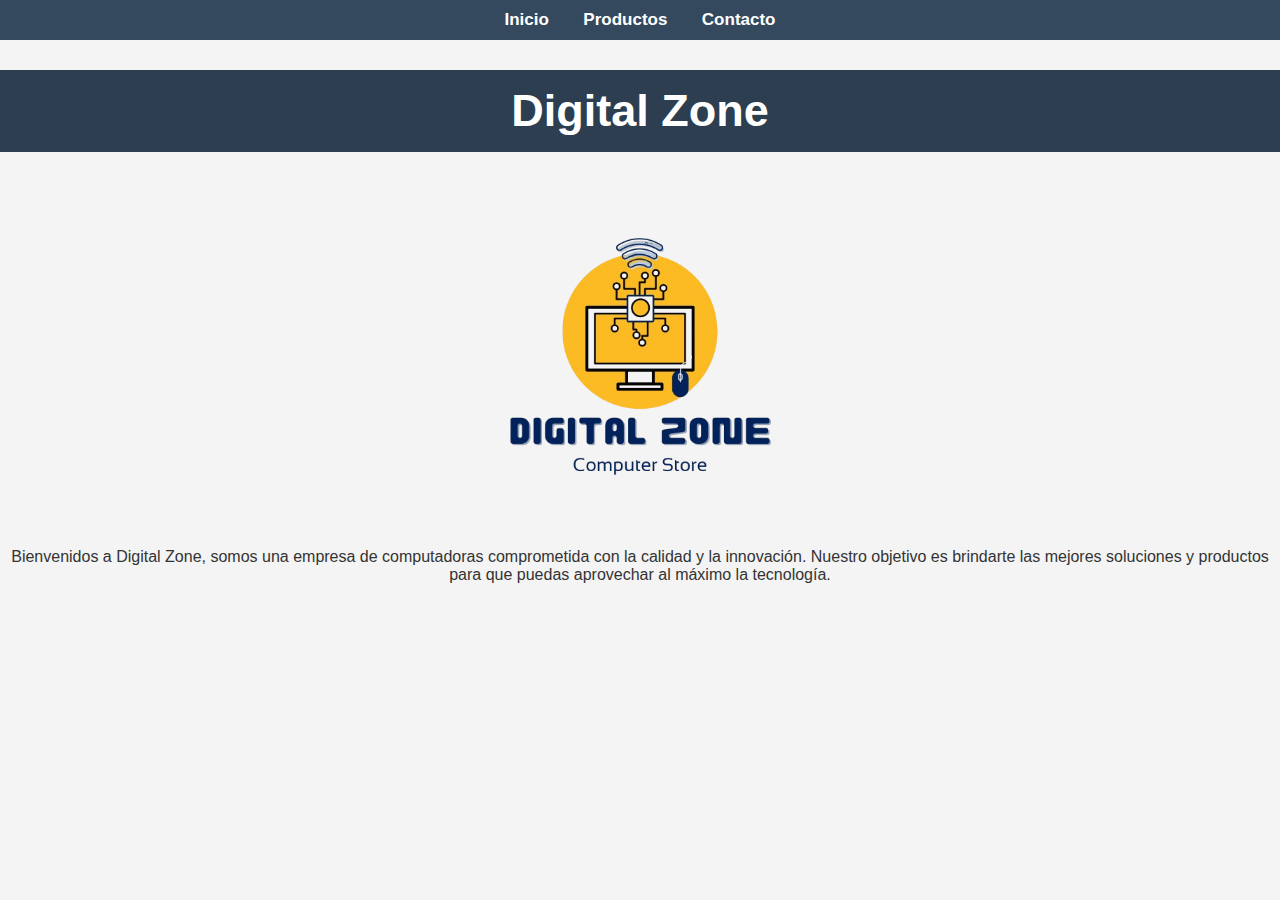
<file: index.html>
<!DOCTYPE html>
<html lang="en">
<head>
    <meta charset="UTF-8">
    <meta name="viewport" content="width=device-width, initial-scale=1.0">
    <title>Digital Zone</title>
    <link rel="stylesheet" type="text/css" href="css/estilos.css">
    <link rel="icon" type="image/png" href="js/logo3.png">
</head>
<body>
    <nav>
        <a href="index.html" class="menu">Inicio</a>
        <a href="producto.html" class="menu">Productos</a>
        <a href="contacto.html" class="menu">Contacto</a>
    </nav>
    <header>
        <h1 class="titulo">Digital Zone</h1>
        <img src="js/logo3.png" alt="Digital Zone Logo" class="logo">
    </header>
    <p class="texto">Bienvenidos a Digital Zone, somos una empresa de computadoras comprometida con la calidad y la innovación. Nuestro objetivo es brindarte las mejores soluciones y productos para que puedas aprovechar al máximo la tecnología.</p>
</body>
</html>
</file>
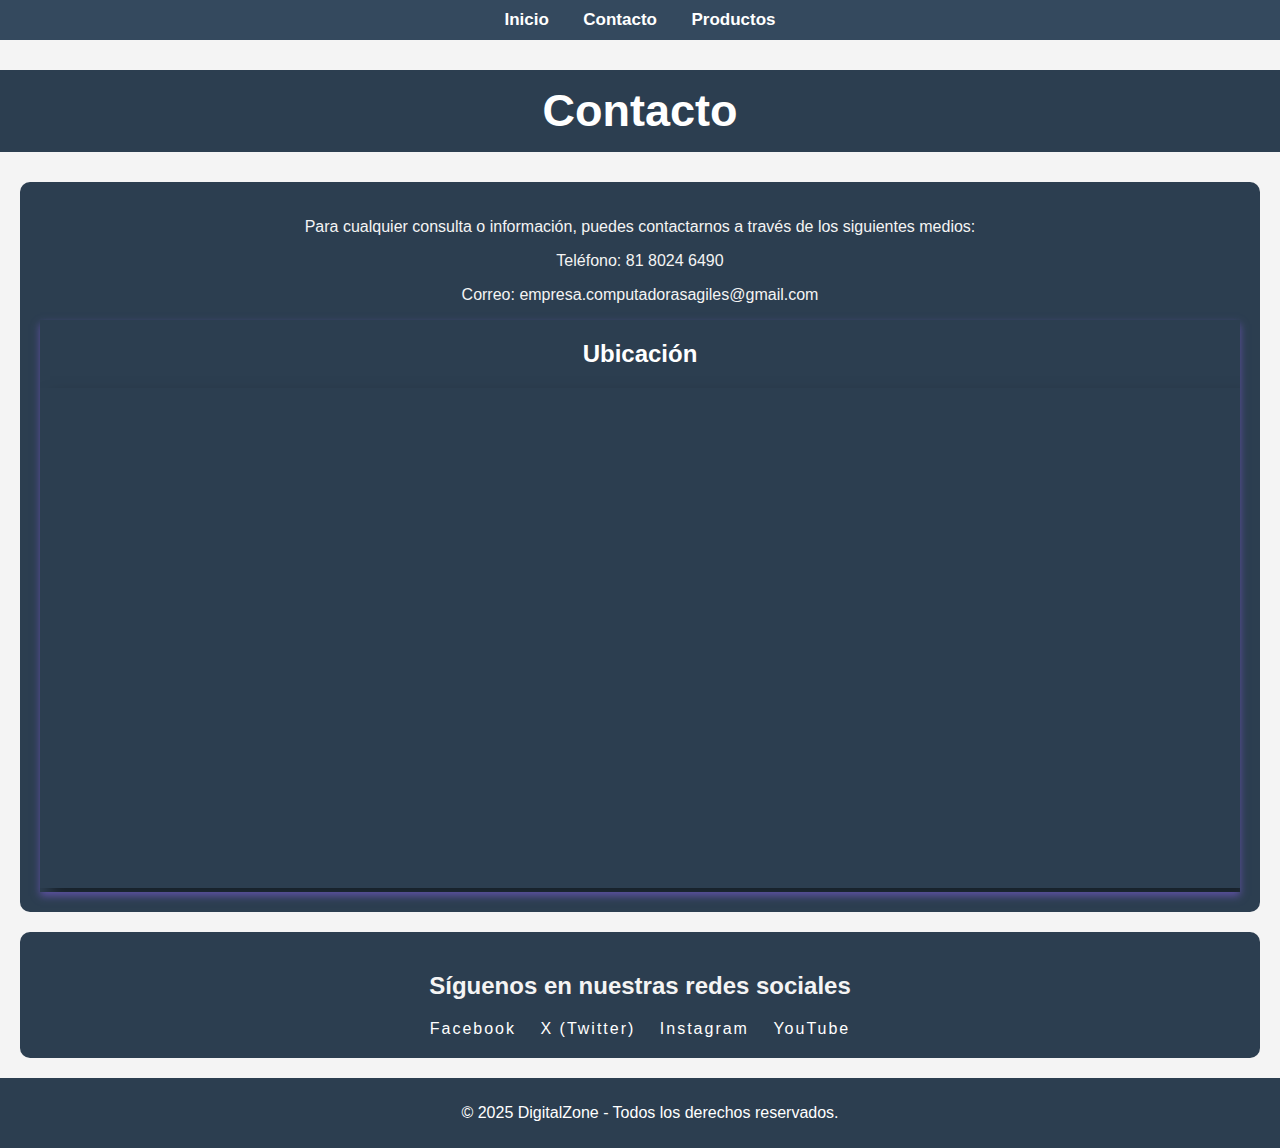
<file: contacto.html>
<!DOCTYPE html>
<html lang="en">
<head>
    <meta charset="UTF-8">
    <meta name="viewport" content="width=device-width, initial-scale=1.0">
    <title>CONTACTO</title>
    <link rel="stylesheet" type="text/css" href="css/estilos.css">
    <link rel="icon" type="js/png" href="js/logo3.png">
</head>
<body>
    <nav>
        <a href="index.html" class="menu">Inicio</a>
        <a href="contacto.html" class="menu">Contacto</a>
        <a href="producto.html" class="menu">Productos</a>
    </nav>
    
    <h1 class="titulo2">Contacto</h1>
    <section class="contacto">
        <p>Para cualquier consulta o información, puedes contactarnos a través de los siguientes medios:</p>
        <p>Teléfono: 81 8024 6490</p>
        <p>Correo: empresa.computadorasagiles@gmail.com</p>
        
        <div class="contenedor-mapa">
            <h2>Ubicación</h2>
            <iframe src="https://www.google.com/maps/embed?pb=!1m14!1m12!1m3!1d8785.010775107765!2d-98.99808893124876!3d21.985797046477337!2m3!1f0!2f0!3f0!3m2!1i1024!2i768!4f13.1!5e1!3m2!1ses-419!2smx!4v1740977362230!5m2!1ses-419!2smx" width="600" height="450" style="border:0;" allowfullscreen="" loading="lazy" referrerpolicy="no-referrer-when-downgrade"></iframe>
        </div>
    </section>
    
    <section class="sociales">
        <h2>Síguenos en nuestras redes sociales</h2>
        <a class="red"href="#">Facebook</a>
        <a class="red"href="#">X (Twitter)</a>
        <a class="red"href="#">Instagram</a>
        <a class="red"href="#">YouTube</a>
    </section>
    
    <footer class="derechos">
        <p>&copy; 2025 DigitalZone - Todos los derechos reservados.</p>
    </footer>
</body>
</html>
</file>
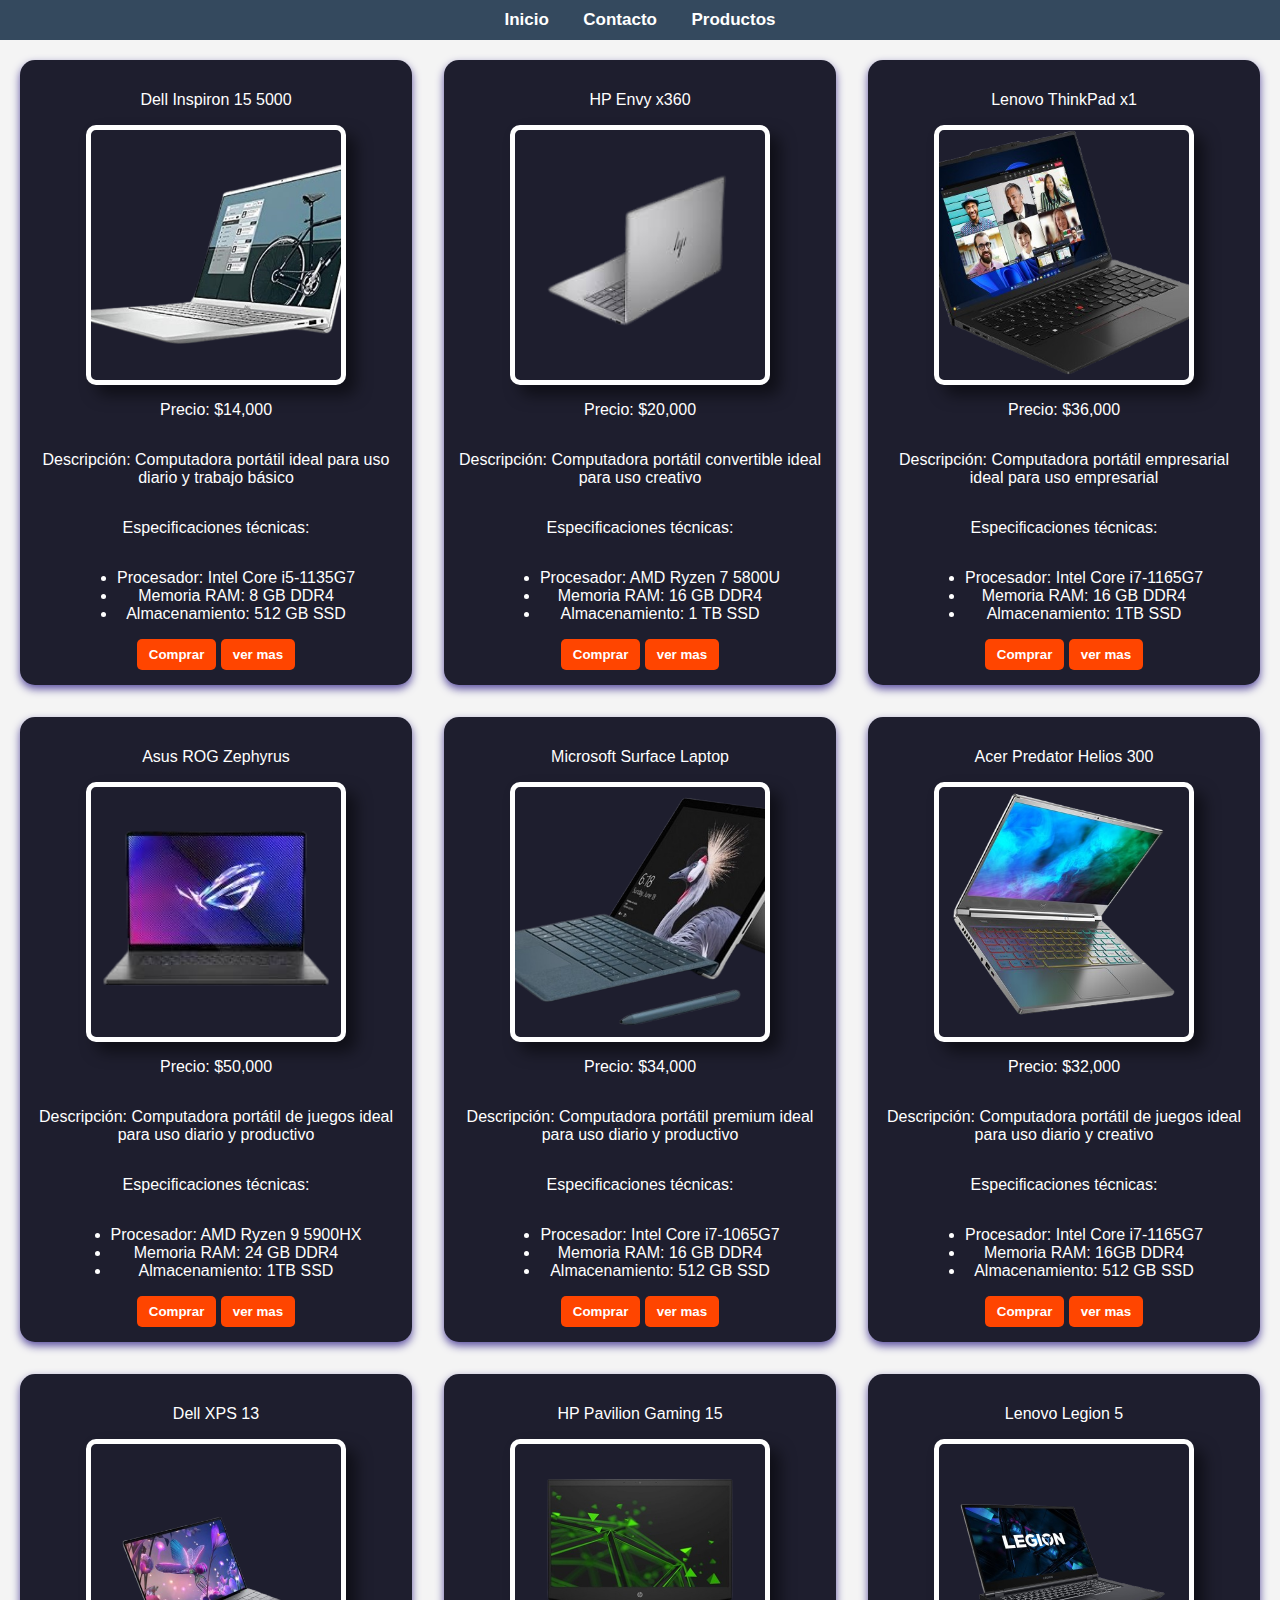
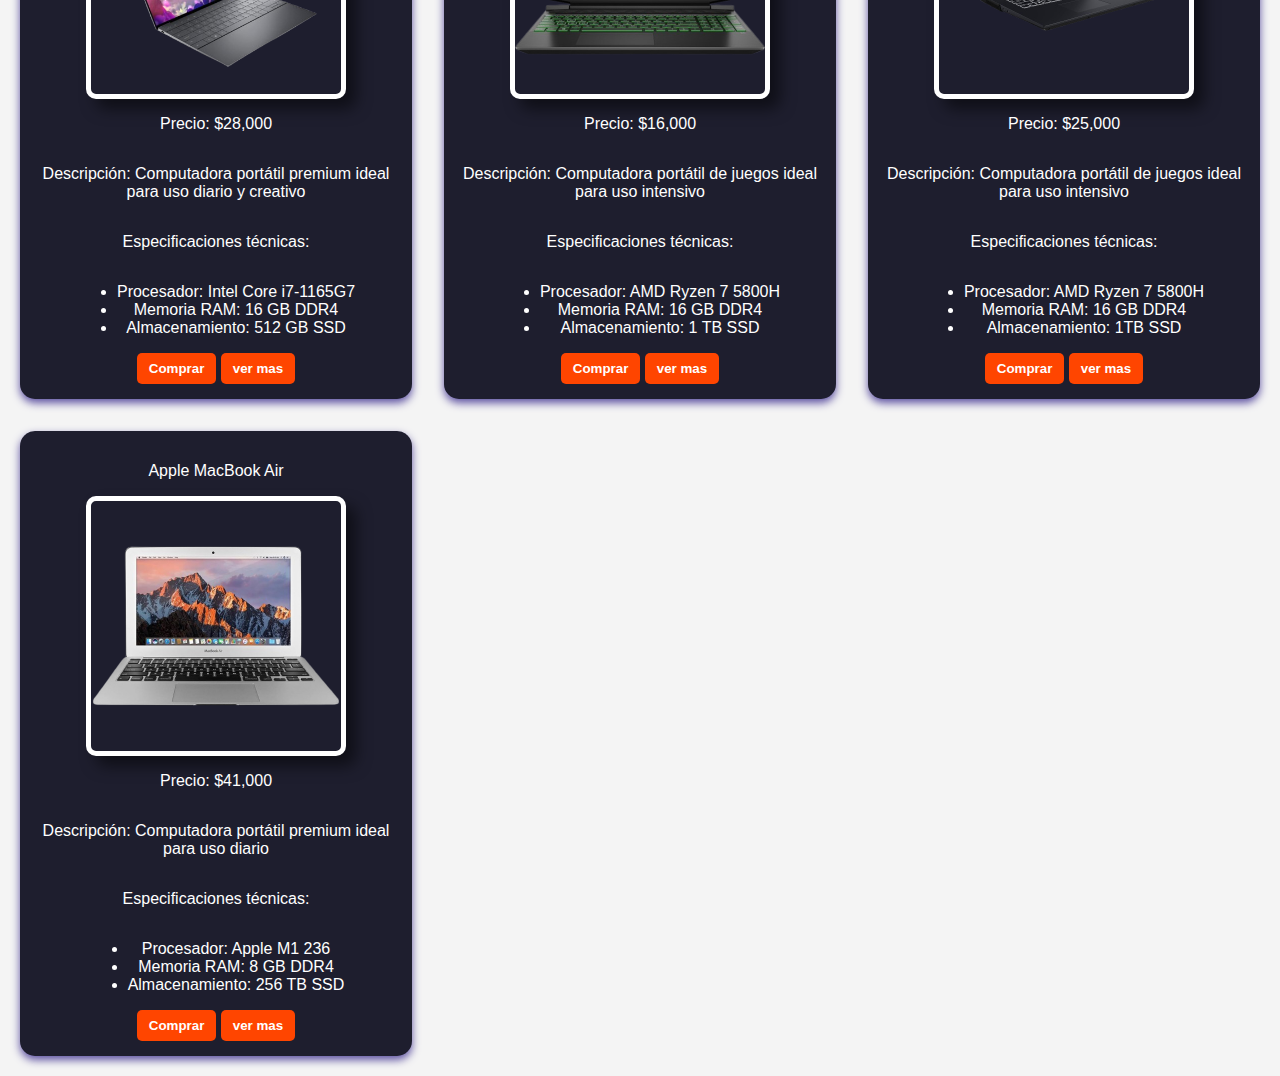
<file: producto.html>
<!DOCTYPE html>
<html lang="en">
<head>
    <meta charset="UTF-8">
    <meta name="viewport" content="width=device-width, initial-scale=1.0">
    <title>Productos</title>
    <link rel="stylesheet" type="text/css" href="css/estilos.css">
    <link rel="icon" type="js/png" href="js/logo3.png">
</head>
<body>
    <nav>
        <a href="index.html" class="menu">Inicio</a>
        <a href="contacto.html" class="menu">Contacto</a>
        <a href="producto.html" class="menu">Productos</a>
    </nav>

    <div class="contenedor2">
        <div class="imagen_1">
            <p class="tema">Dell Inspiron 15 5000</p>
            <img class="img_imagenes" src="imagenes/imagen01.png" alt="">
            <p class="tema">Precio: $14,000</p>
            <p class="tema">Descripción: Computadora portátil ideal para uso diario y trabajo básico</p>
            <p class="descripción_imagen">Especificaciones técnicas:</p>
            <ul>
                <li class="tema">Procesador: Intel Core i5-1135G7</li>
                <li class="tema">Memoria RAM: 8 GB DDR4</li>
                <li class="tema">Almacenamiento: 512 GB SSD</li>
            </ul>
            <div class="contenedor1">
                <button class="boton">Comprar</button>
                <button class="boton">ver mas</button>
            </div>
        </div>

        <div class="imagen_1">
            <p class="tema">HP Envy x360</p>
            <img class="img_imagenes" src="imagenes/imagen02.png" alt="">
            <p class="tema">Precio: $20,000</p>
            <p class="tema">Descripción: Computadora portátil convertible ideal para uso creativo</p>
            <p class="descripción_imagen">Especificaciones técnicas:</p>
            <ul>
                <li class="tema">Procesador: AMD Ryzen 7 5800U</li>
                <li class="tema">Memoria RAM: 16 GB DDR4</li>
                <li class="tema">Almacenamiento: 1 TB SSD</li>
            </ul>
            <div class="contenedor1">
                <button class="boton">Comprar</button>
                <button class="boton">ver mas</button>
            </div>
        </div>

        <div class="imagen_1">
            <p class="tema">Lenovo ThinkPad x1</p>
            <img class="img_imagenes" src="imagenes/imagen03.png" alt="">
            <p class="tema">Precio: $36,000</p>
            <p class="tema">Descripción: Computadora portátil empresarial ideal para uso empresarial</p>
            <p class="descripción_imagen">Especificaciones técnicas:</p>
            <ul>
                <li class="tema">Procesador: Intel Core i7-1165G7</li>
                <li class="tema">Memoria RAM: 16 GB DDR4</li>
                <li class="tema">Almacenamiento: 1TB SSD</li>
            </ul>
            <div class="contenedor1">
                <button class="boton">Comprar</button>
                <button class="boton">ver mas</button>
            </div>
        </div>

        <div class="imagen_1">
            <p class="tema">Asus ROG Zephyrus</p>
            <img class="img_imagenes" src="imagenes/imagen04.png" alt="">
            <p class="tema">Precio: $50,000</p>
            <p class="tema">Descripción: Computadora portátil de juegos ideal para uso diario y productivo</p>
            <p class="descripción_imagen">Especificaciones técnicas:</p>
            <ul>
                <li class="tema">Procesador: AMD Ryzen 9 5900HX</li>
                <li class="tema">Memoria RAM: 24 GB DDR4</li>
                <li class="tema">Almacenamiento: 1TB SSD</li>
            </ul>
            <div class="contenedor1">
                <button class="boton">Comprar</button>
                <button class="boton">ver mas</button>
            </div>
        </div>

        <div class="imagen_1">
            <p cclass="tema">Microsoft Surface Laptop</p>
            <img class="img_imagenes" src="imagenes/imagen05.png" alt="">
            <p class="tema">Precio: $34,000</p>
            <p class="tema">Descripción: Computadora portátil premium ideal para uso diario y productivo</p>
            <p class="descripción_imagen">Especificaciones técnicas:</p>
            <ul>
                <li class="tema">Procesador: Intel Core i7-1065G7</li>
                <li class="tema">Memoria RAM: 16 GB DDR4</li>
                <li class="tema">Almacenamiento: 512 GB SSD</li>
            </ul>
            <div class="contenedor1">
                <button class="boton">Comprar</button>
                <button class="boton">ver mas</button>
            </div>
        </div>

        <div class="imagen_1">
            <p class="tema">Acer Predator Helios 300</p>
            <img class="img_imagenes" src="imagenes/imagen06.png" alt="">
            <p class="tema">Precio: $32,000</p>
            <p class="tema">Descripción: Computadora portátil de juegos ideal para uso diario y creativo</p>
            <p class="descripción_imagen">Especificaciones técnicas:</p>
            <ul>
                <li class="tema">Procesador: Intel Core i7-1165G7</li>
                <li class="tema">Memoria RAM: 16GB DDR4</li>
                <li class="tema">Almacenamiento: 512 GB SSD</li>
            </ul>
            <div class="contenedor1">
                <button class="boton">Comprar</button>
                <button class="boton">ver mas</button>
            </div>
        </div>

        <div class="imagen_1">
            <p cclass="tema">Dell XPS 13</p>
            <img class="img_imagenes" src="imagenes/imagen07.png" alt="">
            <p class="tema">Precio: $28,000</p>
            <p class="tema">Descripción: Computadora portátil premium ideal para uso diario y creativo</p>
            <p class="descripción_imagen">Especificaciones técnicas:</p>
            <ul>
                <li class="tema">Procesador: Intel Core i7-1165G7</li>
                <li class="tema">Memoria RAM: 16 GB DDR4</li>
                <li class="tema">Almacenamiento: 512 GB SSD</li>
            </ul>
            <div class="contenedor1">
                <button class="boton">Comprar</button>
                <button class="boton">ver mas</button>
            </div>
        </div>

        <div class="imagen_1">
            <p class="tema">HP Pavilion Gaming 15</p>
            <img class="img_imagenes" src="imagenes/imagen08.png" alt="">
            <p class="tema">Precio: $16,000</p>
            <p class="tema">Descripción: Computadora portátil de juegos ideal para uso intensivo</p>
            <p class="descripción_imagen">Especificaciones técnicas:</p>
            <ul>
                <li class="tema">Procesador: AMD Ryzen 7 5800H</li>
                <li class="tema">Memoria RAM: 16 GB DDR4</li>
                <li class="tema">Almacenamiento: 1 TB SSD</li>
            </ul>
            <div class="contenedor1">
                <button class="boton">Comprar</button>
                <button class="boton">ver mas</button>
            </div>
        </div>

        <div class="imagen_1">
            <p class="tema">Lenovo Legion 5</p>
            <img class="img_imagenes" src="imagenes/imagen09.png" alt="">
            <p class="tema">Precio: $25,000</p>
            <p class="tema">Descripción: Computadora portátil de juegos ideal para uso intensivo</p>
            <p class="descripción_imagen">Especificaciones técnicas:</p>
            <ul>
                <li class="tema">Procesador: AMD Ryzen 7 5800H</li>
                <li class="tema">Memoria RAM: 16 GB DDR4</li>
                <li class="tema">Almacenamiento: 1TB SSD</li>
            </ul>
            <div class="contenedor1">
                <button class="boton">Comprar</button>
                <button class="boton">ver mas</button>
            </div>
        </div>

        <div class="imagen_1">
            <p cclass="tema">Apple MacBook Air</p>
            <img class="img_imagenes" src="imagenes/imagen010.png" alt="">
            <p class="tema">Precio: $41,000</p>
            <p class="tema">Descripción: Computadora portátil premium ideal para uso diario</p>
            <p class="descripción_imagen">Especificaciones técnicas:</p>
            <ul>
                <li class="tema">Procesador: Apple M1 236</li>
                <li class="tema">Memoria RAM: 8 GB DDR4</li>
                <li class="tema">Almacenamiento: 256 TB SSD</li>
            </ul>
            <div class="contenedor1">
                <button class="boton">Comprar</button>
                <button class="boton">ver mas</button>
            </div>
        </div>
    </div>
</body>
</html>
</file>
<file: css/estilos.css>
/* Estilo para centrar el logo y el nombre de la empresa */
.header  {
    text-align: center;
}

.texto{
    text-align: center;
    font-family:'Franklin Gothic Medium', 'Arial Narrow', Arial, sans-serif
}
.logo {
    display: block;
    max-width: 350px;
    height: auto;
    margin: 0 auto;
}

.empresa-nombre {
    font-size: 24px;
    font-weight: bold;
    color: #333;
    margin-top: 10px;
}

/* Resto de tu CSS sigue igual */
body {
    font-family: Arial, Helvetica, sans-serif;
    margin: 0;
    padding: 0;
    background-color: #f4f4f4;
    color: #333;
}

.titulo, .titulo2 {
    text-align: center;
    font-size: 45px;
    padding: 15px;
    background-color: #2c3e50;
    color: white;
    font-weight: bold;
}

nav {
    background-color: #34495e;
    padding: 10px;
    text-align: center;
}

.menu {
    color: white;
    font-size: 17px;
    font-weight: bold;
    margin: 0 15px;
    text-decoration: none;
}

.menu:hover {
    color: #1abc9c;
}

.contenedor, .contenedor2, .contenedor3 {
    display: grid;
    grid-template-columns: repeat(3, 1fr);
    gap: 2rem;
    padding: 20px;
    text-align: center;
}

.imagen_1 {
    background-color: #333; 
    padding: 15px;
    border-radius: 15px; /* Bordes más redondeados */
    background-color: #1e1e2e; 
    box-shadow: 0px 4px 8px rgb(93, 81, 161);
    color: white;
    display: flex;
    flex-direction: column;
    align-items: center;
    justify-content: center;
    position: relative;
    overflow: hidden;
}

.descripción_imagen{
    text-align: center;
    font-family:'Franklin Gothic Medium', 'Arial Narrow', Arial, sans-serif;
}

.tema{
    text-align: center;
    font-family: 'Franklin Gothic Medium', 'Arial Narrow', Arial, sans-serif;
}
.img_imagen, .img_imagenes {
    width: 250px;
    height: 250px;
    object-fit: cover;
    border: 5px solid white;
    border-radius: 10px;
    box-shadow: 10px 10px 15px rgba(0, 0, 0, 0.5); /* Sombra más fuerte */
}


.boton {
    background-color: #ff4500;
    color: white;
    border: none;
    padding: 8px 12px;
    border-radius: 5px;
    cursor: pointer;
    font-weight: bold;
}

/* Cambia el color del borde y del texto al pasar el ratón */
.button:hover {
    color: #e67e22;
    border-color: #e67e22; /* Cambia el color del borde al pasar el ratón */
}

.contacto, .sociales {
    text-align: center;
    color: #f4f4f4;
    padding: 20px;
    background-color: #2c3e50; 
    border-radius: 10px;
    margin: 20px;
}

.red{
    text-align: center;
    text-decoration: none;
    color: white;
    margin: 0 10px;
    letter-spacing: 2px;
}
.contenedor-mapa {
    text-align: center;
    padding: 20px;
    background-color: #2c3e50;
    color: white;
    border-radius: 10px;
    margin: 20px auto;
    max-width: 100%;
    box-shadow: 0px 4px 8px rgb(93, 81, 161);
    overflow: hidden;
}

iframe {
    width: 100%;
    height: 450px;
    border: none;
    border-radius: 10px;
    box-shadow: 10px 10px 15px rgba(0, 0, 0, 0.5);
}

/* Ajustes responsivos */
@media (min-width: 1024px) { /* Computadora */
    .contenedor-mapa {
        width: 100%;
        border-radius: 0; /* Elimina bordes redondeados */
        margin: 0;
        padding: 0;
    }

    iframe {
        height: 500px; /* Mayor altura en pantallas grandes */
        border-radius: 0;
    }
}

@media (max-width: 1023px) and (min-width: 768px) { /* Tablet */
    .contenedor-mapa {
        width: 85%;
    }

    iframe {
        height: 400px;
    }
}

@media (max-width: 767px) { /* Celular */
    .contenedor-mapa {
        width: 90%;
        padding: 10px;
    }

    iframe {
        width: 100%;
        height: 300px;
    }
}

footer {
    text-align: center;
    background: #2c3e50;
    color: white;
    padding: 10px;
    position: relative;
    bottom: 0;
    width: 100%;
}

@media (max-width: 740px) {
    .contenedor, .contenedor2, .contenedor3 {
        grid-template-columns: repeat(2, 1fr);
    }
}

@media (max-width: 500px) {
    .contenedor, .contenedor2, .contenedor3 {
        grid-template-columns: repeat(1, 1fr);
    }
}
</file>
